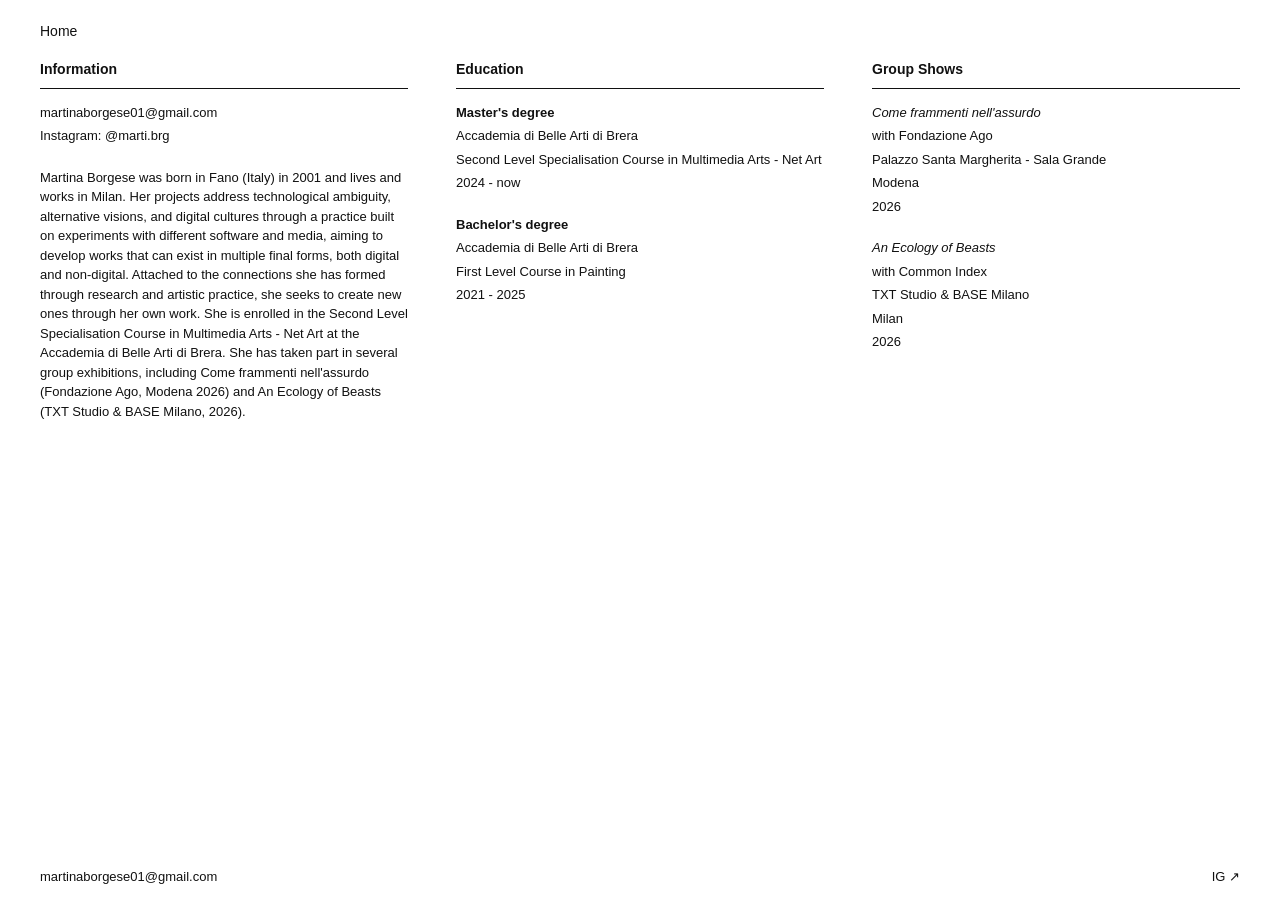
<file: about.html>
<!DOCTYPE html>
<html lang="it">
<head>
<meta charset="UTF-8">
<meta name="viewport" content="width=device-width, initial-scale=1.0">
<title>about — martina borgese</title>
<link rel="stylesheet" href="style.css">
</head>
<body>

  <header class="site-header">
    <a href="index.html">Home</a>
  </header>

  <main>
    <div class="about-grid">

      <div>
        <h2>Information</h2>
        <div class="block">
          <p>martinaborgese01@gmail.com</p>
          <p>Instagram: @marti.brg</p>
        </div>
        <div class="block">
          <p>Martina Borgese was born in Fano (Italy) in 2001 and lives and works in Milan. Her projects address technological ambiguity, alternative visions, and digital cultures through a practice built on experiments with different software and media, aiming to develop works that can exist in multiple final forms, both digital and non-digital. Attached to the connections she has formed through research and artistic practice, she seeks to create new ones through her own work.
She is enrolled in the Second Level Specialisation Course in Multimedia Arts - Net Art at the Accademia di Belle Arti di Brera. She has taken part in several group exhibitions, including Come frammenti nell'assurdo (Fondazione Ago, Modena 2026) and An Ecology of Beasts (TXT Studio & BASE Milano, 2026).        </div>
      </div>

      <div>
        <h2>Education</h2>
        <div class="block">
          <p><strong>Master's degree</strong></p>
          <p>Accademia di Belle Arti di Brera</p>
          <p>Second Level Specialisation Course in Multimedia Arts - Net Art</p>
          <p>2024 - now</p>
        </div>
        <div class="block">
          <p><strong>Bachelor's degree</strong></p>
          <p>Accademia di Belle Arti di Brera</p>
          <p>First Level Course in Painting</p>
          <p>2021 - 2025</p>
        </div>
      </div>

      <div>
        <h2>Group Shows</h2>
        <div class="block">
          <p class="italic">Come frammenti nell'assurdo</p>
          <p>with Fondazione Ago</p>
          <p>Palazzo Santa Margherita - Sala Grande</p>
          <p>Modena</p>
          <p>2026</p>
        </div>
        <div class="block">
          <p class="italic">An Ecology of Beasts</p>
          <p>with Common Index</p>
          <p>TXT Studio &amp; BASE Milano</p>
          <p>Milan</p>
          <p>2026</p>
        </div>
      </div>

    </div>
  </main>

  <footer class="site-footer">
    <a href="mailto:martinaborgese01@gmail.com">martinaborgese01@gmail.com</a>
    <a href="https://instagram.com/marti.brg" target="_blank" rel="noopener">IG ↗</a>
  </footer>

</body>
</html>
</file>
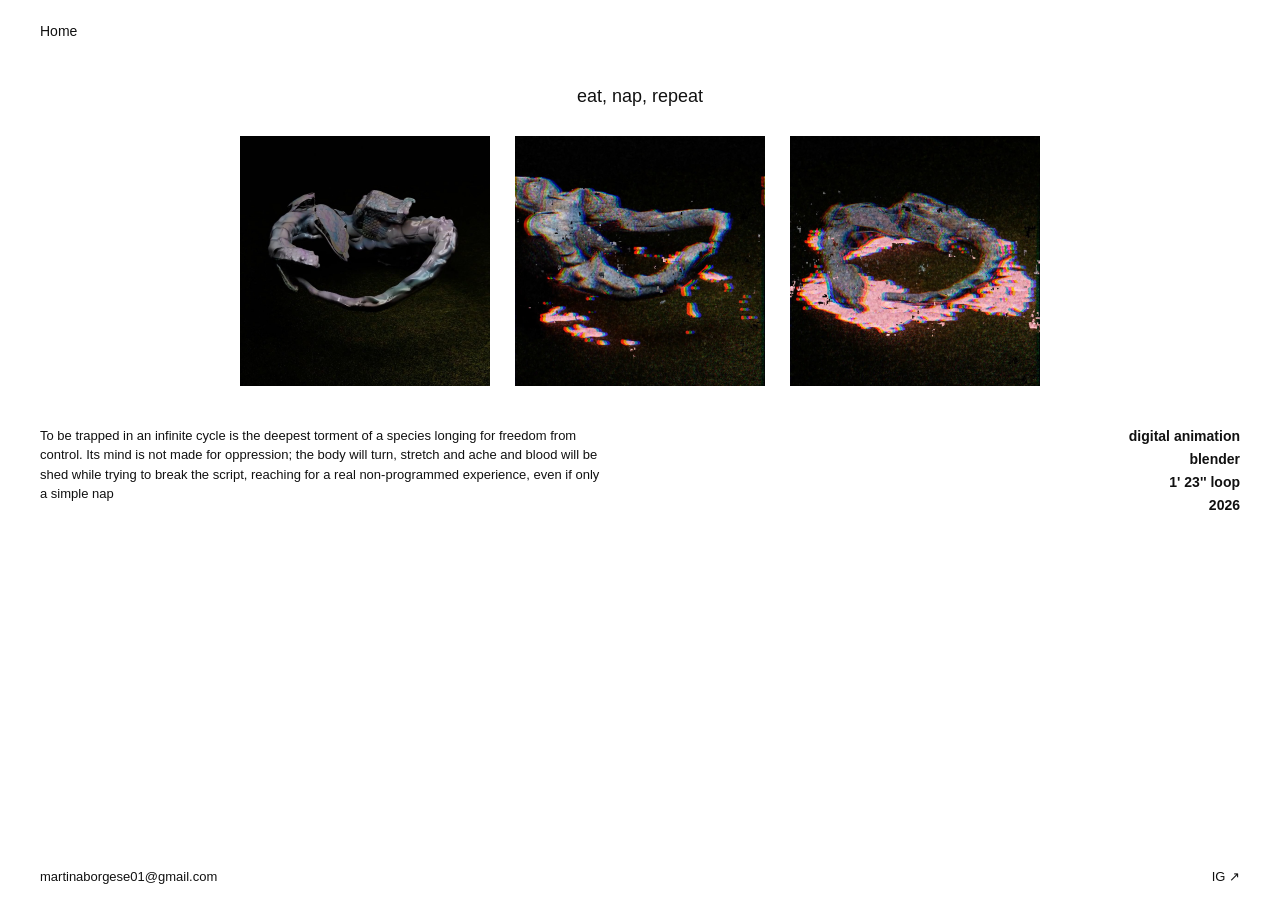
<file: works/eat-nap-repeat.html>
<!DOCTYPE html>
<html lang="it">
<head>
<meta charset="UTF-8">
<meta name="viewport" content="width=device-width, initial-scale=1.0">
<title>eat, nap, repeat — martina borgese</title>
<link rel="stylesheet" href="../style.css">
</head>
<body>

  <header class="site-header">
    <a href="../index.html">Home</a>
  </header>

  <main>
    <h1 class="work-title-heading">eat, nap, repeat</h1>

    <!-- GALLERIA DI 3 VIDEO: autoplay, senza controlli visibili, in loop,
         allineati in orizzontale. I percorsi sono esattamente quelli
         dei tuoi file, non li ho modificati. -->
    <div class="work-gallery" id="work-gallery">
      <img src="../assets/eat-nap-repeat/aspis1.png" />
      <img src="../assets/eat-nap-repeat/aspis2.png" />
      <img src="../assets/eat-nap-repeat/aspis3.png" />
    </div>



    <div class="work-body">
      <div class="work-statement">
        <p>To be trapped in an infinite cycle is the deepest torment of a species longing for freedom from control. Its mind is not made for oppression; the body will turn, stretch and ache and blood will be shed while trying to break the script, reaching for a real non-programmed experience, even if only a simple nap</p>
      </div>

      <div class="work-meta">
        <div>digital animation</div>
        <div>blender</div>
        <div>1' 23'' loop</div>
        <div>2026</div>
      </div>
    </div>
  </main>

  <footer class="site-footer">
    <a href="mailto:martinaborgese01@gmail.com">martinaborgese01@gmail.com</a>
    <a href="https://instagram.com/marti.brg" target="_blank" rel="noopener">IG ↗</a>
  </footer>



</body>
</html>
</file>
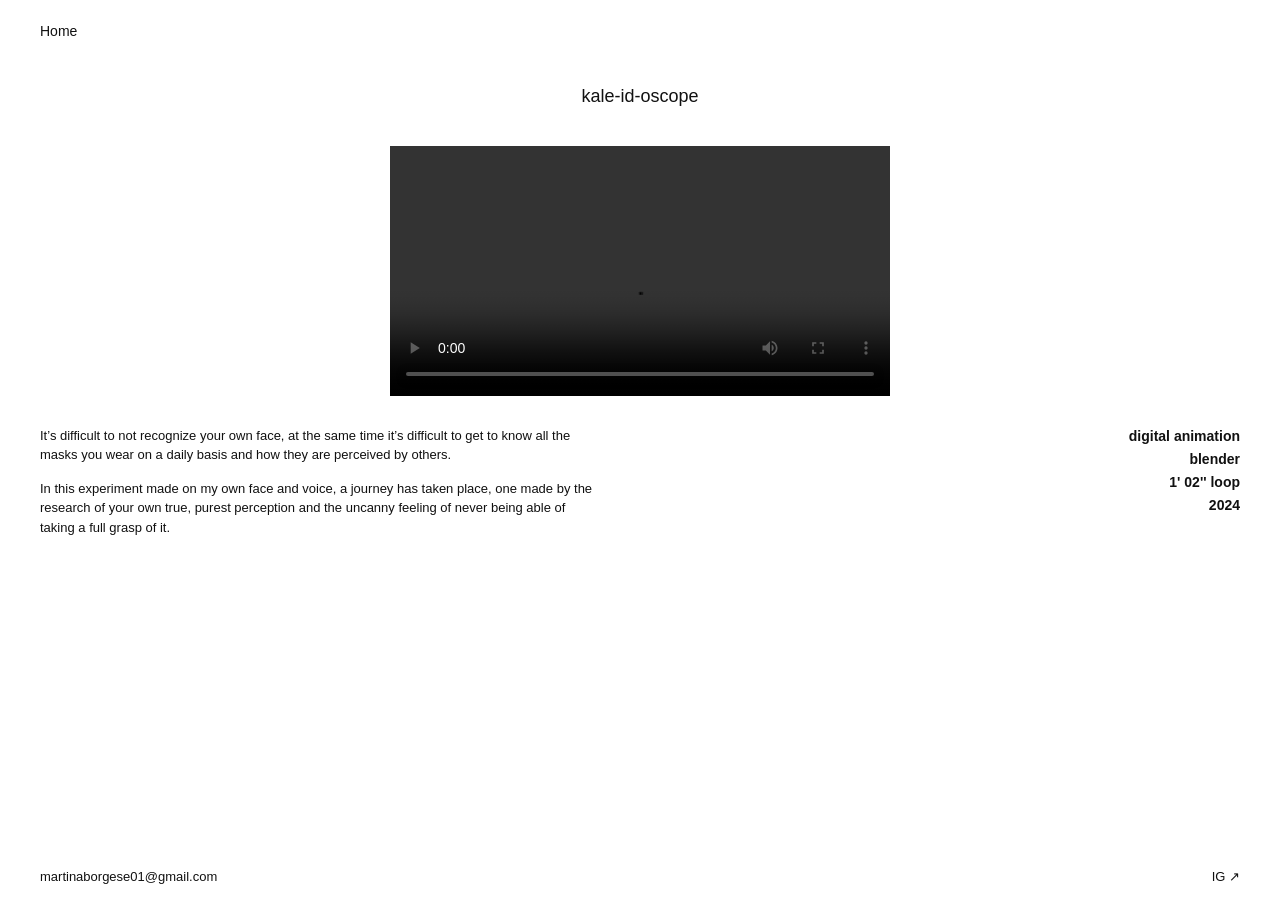
<file: works/kale-id-oscope.html>
<!DOCTYPE html>
<html lang="it">
<head>
<meta charset="UTF-8">
<meta name="viewport" content="width=device-width, initial-scale=1.0">
<title>kale-id-oscope — martina borgese</title>
<link rel="stylesheet" href="../style.css">
</head>
<body>

  <header class="site-header">
    <a href="../index.html">Home</a>
  </header>

  <main>
    <h1 class="work-title-heading">kale-id-oscope</h1>

    <!-- VIDEO: sostituisci l'src con il link "embed" di Vimeo/YouTube,
         oppure con un tag <video> se carichi il file direttamente
         (vedi le due opzioni qui sotto) -->
    <div class="work-media">

<video src="../assets/kale-id-oscope/kale-id-oscope.mp4" controls playsinline></video>

      <!-- OPZIONE B — file video caricato direttamente:
           cancella il tag <iframe> qui sopra e usa questo al suo posto
      <video src="../assets/nome-lavoro/video.mp4" controls playsinline></video>
      -->

    </div>

    <div class="work-body">
      <div class="work-statement">
        <p>It’s difficult to not recognize your own face, at the same time it’s difficult to get to know all the masks you wear on a daily basis and how they are perceived by others.</p>
        <p>In this experiment made on my own face and voice, a journey has taken place, one made by the research of your own true, purest perception and the uncanny feeling of never being able of taking a full grasp of it.</p>
      </div>

      <div class="work-meta">
        <div>digital animation</div>
        <div>blender</div>
        <div>1' 02'' loop</div>
        <div>2024</div>
      </div>
    </div>
  </main>

  <footer class="site-footer">
    <a href="mailto:martinaborgese01@gmail.com">martinaborgese01@gmail.com</a>
    <a href="https://instagram.com/marti.brg" target="_blank" rel="noopener">IG ↗</a>
  </footer>

</body>
</html>
</file>
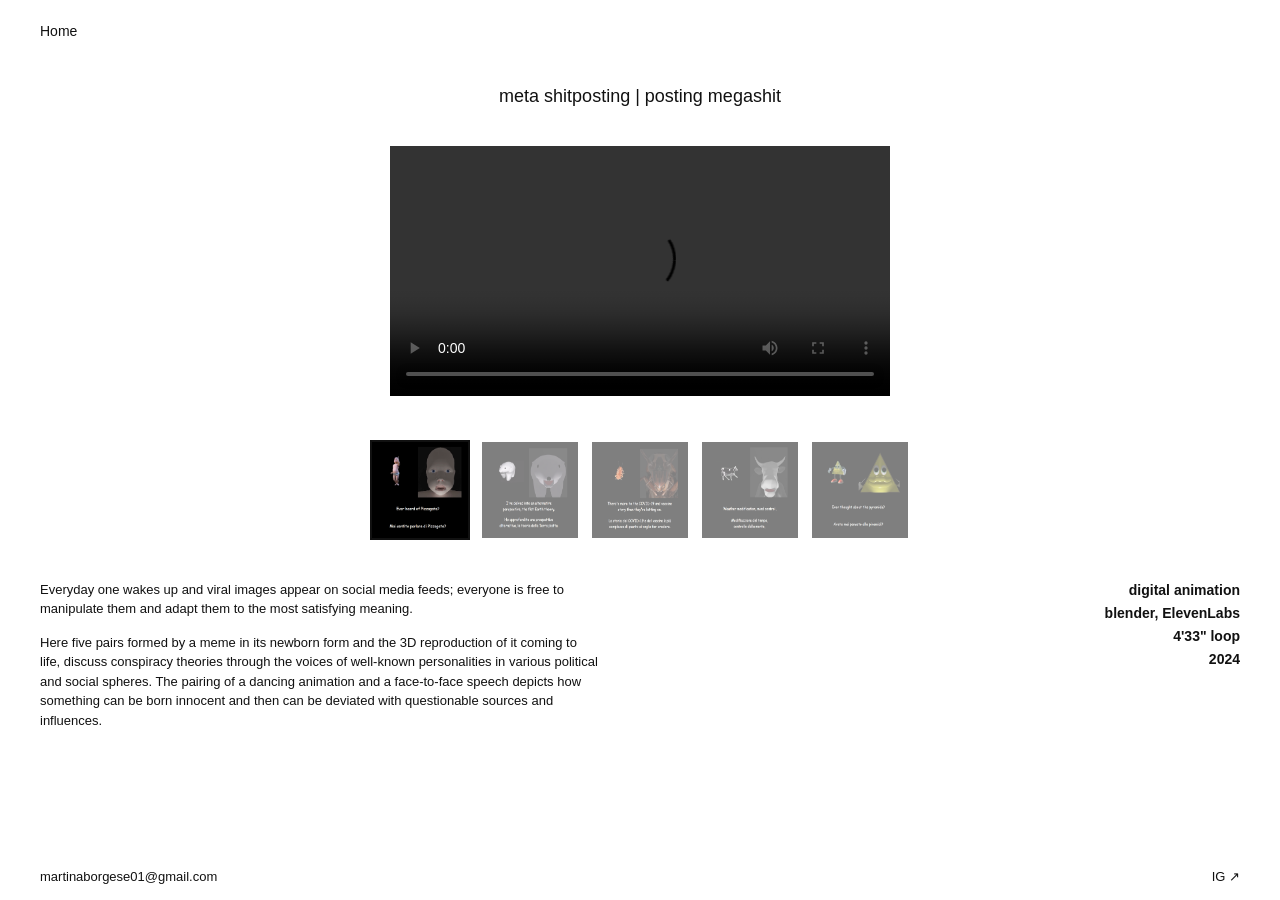
<file: works/meta-shitposting.html>
<!DOCTYPE html>
<html lang="it">
<head>
<meta charset="UTF-8">
<meta name="viewport" content="width=device-width, initial-scale=1.0">
<title>meta shitposting | posting megashit — martina borgese</title>
<link rel="stylesheet" href="../style.css">
</head>
<body>

  <header class="site-header">
    <a href="../index.html">Home</a>
  </header>

  <main>
    <h1 class="work-title-heading">meta shitposting | posting megashit</h1>

    <div class="work-media">
      <video id="clip-player" controls playsinline></video>
    </div>

    <div class="clip-thumbs" id="clip-thumbs">
      <button class="clip-thumb" data-index="0">
        <img src="../assets/works/meta-shitposting/thumbs/clip baby.png" alt="baby">
      </button>
      <button class="clip-thumb" data-index="1">
        <img src="../assets/works/meta-shitposting/thumbs/clip bear.png" alt="bear">
      </button>
      <button class="clip-thumb" data-index="2">
        <img src="../assets/works/meta-shitposting/thumbs/clip cockroach.png" alt="cockroach">
      </button>
      <button class="clip-thumb" data-index="3">
        <img src="../assets/works/meta-shitposting/thumbs/clip cow.png" alt="polish cow">
      </button>
      <button class="clip-thumb" data-index="4">
        <img src="../assets/works/meta-shitposting/thumbs/clip triangle.png" alt="triangle">
      </button>
    </div>

    <div class="work-body">
      <div class="work-statement">
        <p>Everyday one wakes up and viral images appear on social media feeds;
        everyone is free to manipulate them and adapt them to the most satisfying
        meaning.</p>
        <p>Here five pairs formed by a meme in its newborn form and the 3D
        reproduction of it coming to life, discuss conspiracy theories through
        the voices of well-known personalities in various political and social
        spheres. The pairing of a dancing animation and a face-to-face speech
        depicts how something can be born innocent and then can be deviated
        with questionable sources and influences.</p>
      </div>

      <div class="work-meta">
        <div>digital animation</div>
        <div>blender, ElevenLabs</div>
        <div>4'33" loop</div>
        <div>2024</div>
      </div>
    </div>
  </main>

  <footer class="site-footer">
    <a href="mailto:martinaborgese01@gmail.com">martinaborgese01@gmail.com</a>
    <a href="https://instagram.com/marti.brg" target="_blank" rel="noopener">IG ↗</a>
  </footer>
  <script>
    var CLIPS = [
      "../assets/works/meta-shitposting/baby.mp4",
      "../assets/works/meta-shitposting/bear.mp4",
      "../assets/works/meta-shitposting/cockroach.mp4",
      "../assets/works/meta-shitposting/polish cow.mp4",
      "../assets/works/meta-shitposting/triangle.mp4"
    ];
  </script>
  <script src="../assets/clip-slideshow.js?v=1"></script>

</body>
</html>
</file>
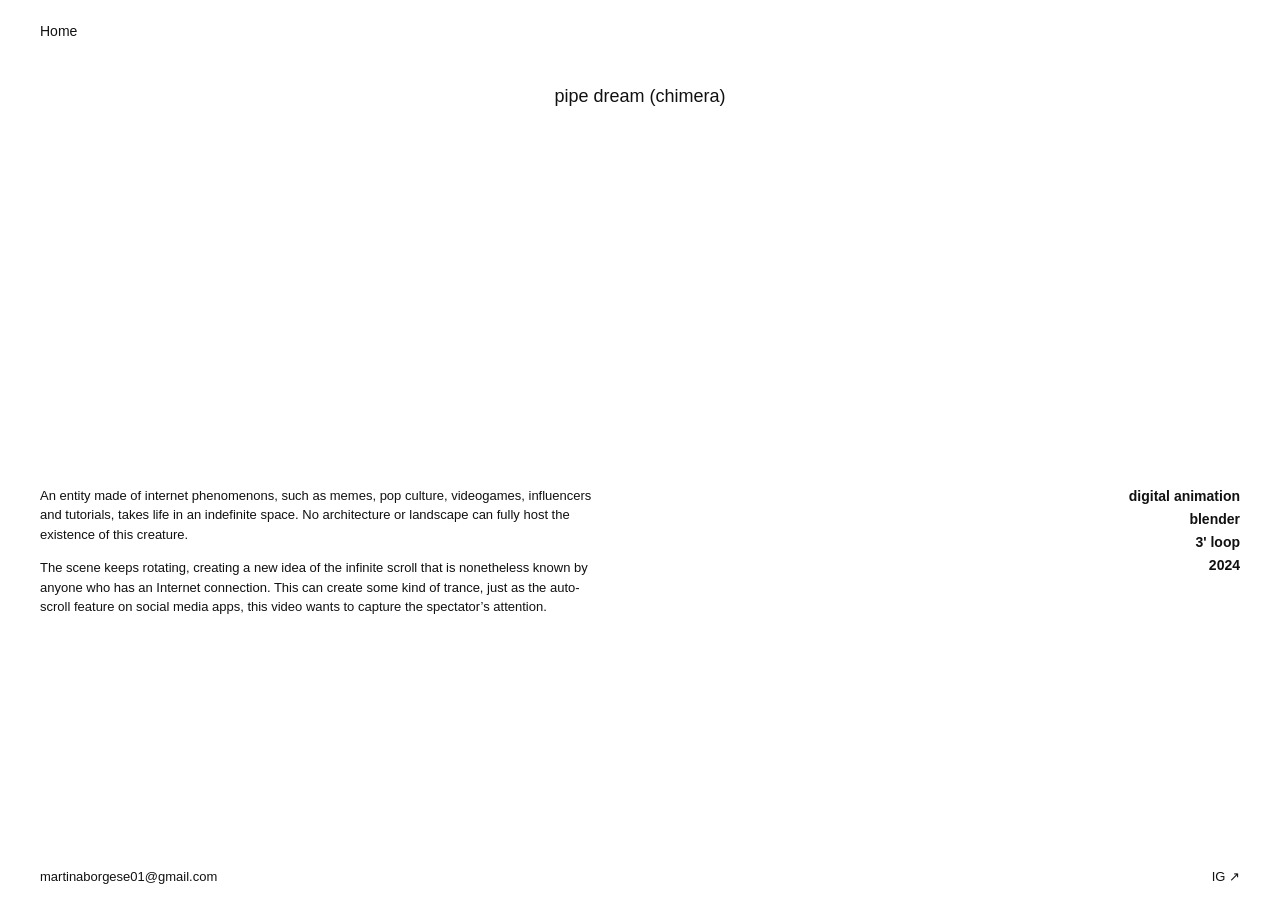
<file: works/pipe-dream.html>
<!DOCTYPE html>
<html lang="it">
<head>
<meta charset="UTF-8">
<meta name="viewport" content="width=device-width, initial-scale=1.0">
<title>pipe dream (chimera) — martina borgese</title>
<link rel="stylesheet" href="../style.css">
</head>
<body>

  <header class="site-header">
    <a href="../index.html">Home</a>
  </header>

  <main>
    <h1 class="work-title-heading">pipe dream (chimera)</h1>

    <!-- VIDEO: sostituisci l'src con il link "embed" di Vimeo/YouTube,
         oppure con un tag <video> se carichi il file direttamente
         (vedi le due opzioni qui sotto) -->
    <div class="work-media">

      <iframe
        src="https://player.vimeo.com/video/1215228668?badge=0&amp;autopause=0&amp;player_id=0&amp;app_id=58479"
        title="pipe dream (chimera)"
        allow="autoplay; fullscreen"
        style="position:relative;"
        width="500"
        height="350"
        allowfullscreen>
        
        
      </iframe>

      


    </div>

    <div class="work-body">
      <div class="work-statement">
        <p>An entity made of internet phenomenons, such as memes, pop culture, videogames, influencers and tutorials, takes life in an indefinite space. No architecture or landscape can fully host the existence of this creature.</p>
        <p>The scene keeps rotating, creating a new idea of the infinite scroll that is nonetheless known by anyone who has an Internet connection. This can create some kind of trance, just as the auto-scroll feature on social media apps, this video wants to capture the spectator’s attention.</p>
      </div>

      <div class="work-meta">
        <div>digital animation</div>
        <div>blender</div>
        <div>3' loop</div>
        <div>2024</div>
      </div>
    </div>
  </main>

  <footer class="site-footer">
    <a href="mailto:martinaborgese01@gmail.com">martinaborgese01@gmail.com</a>
    <a href="https://instagram.com/marti.brg" target="_blank" rel="noopener">IG ↗</a>
  </footer>

</body>
</html>
</file>
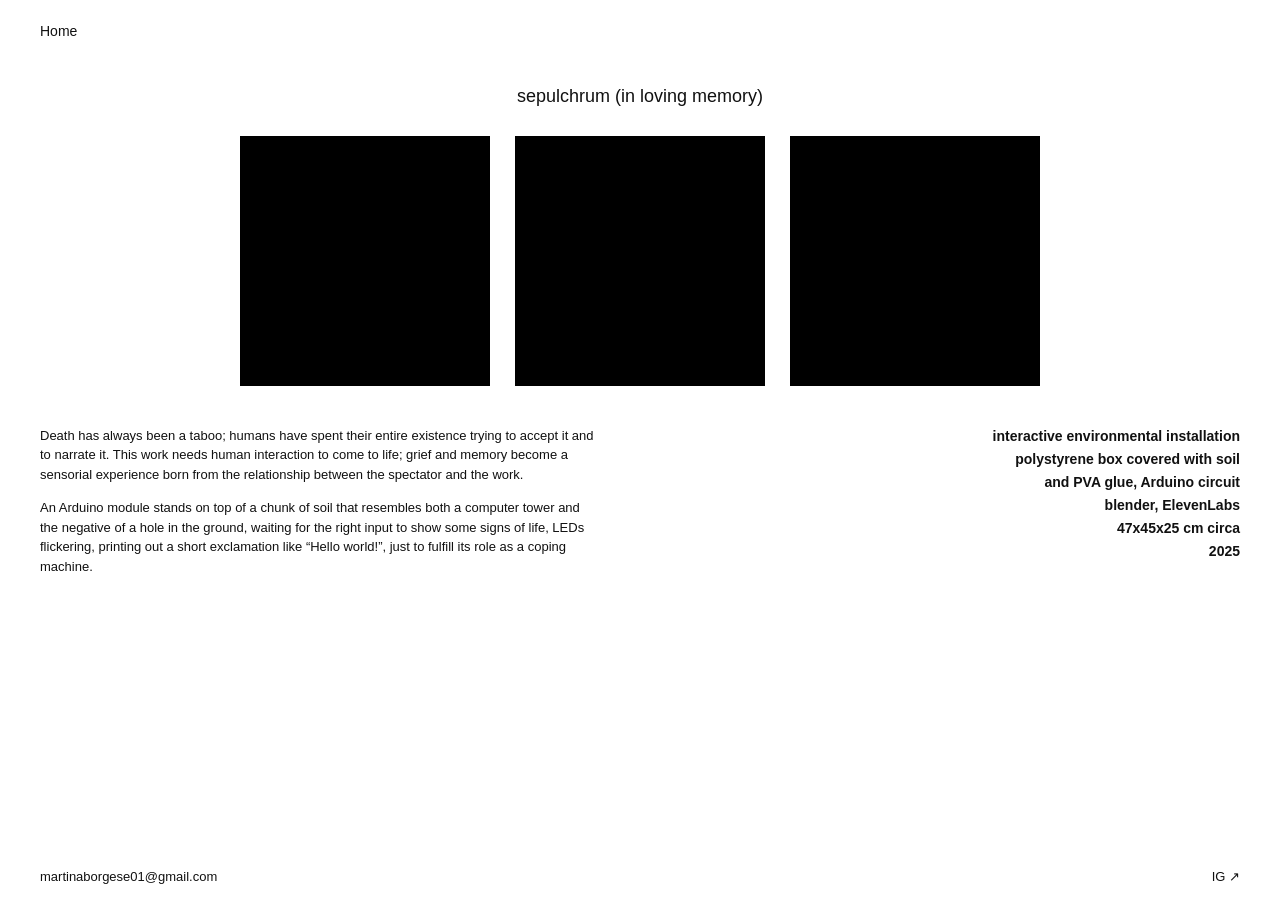
<file: works/sepulchrum.html>
<!DOCTYPE html>
<html lang="it">
<head>
<meta charset="UTF-8">
<meta name="viewport" content="width=device-width, initial-scale=1.0">
<title>sepulchrum (in loving memory) — martina borgese</title>
<link rel="stylesheet" href="../style.css">
</head>
<body>

  <header class="site-header">
    <a href="../index.html">Home</a>
  </header>

  <main>
    <h1 class="work-title-heading">sepulchrum (in loving memory)</h1>

    <!-- GALLERIA DI 3 VIDEO: autoplay, senza controlli visibili, in loop,
         allineati in orizzontale. I percorsi sono esattamente quelli
         dei tuoi file, non li ho modificati. -->
    <div class="work-gallery" id="work-gallery">
      <video src="../assets/sepluchrum/helloworld_candela sfiammerina.mp4" autoplay muted loop playsinline></video>
      <video src="../assets/sepluchrum/helloworld_candela spenta.mp4" autoplay muted loop playsinline></video>
      <video src="../assets/sepluchrum/full sepulchrum.mp4" autoplay muted loop playsinline></video>
    </div>



    <div class="work-body">
      <div class="work-statement">
        <p>Death has always been a taboo; humans have spent their entire existence trying to accept it and to narrate it.
This work needs human interaction to come to life; grief and memory become a sensorial experience born from the relationship between the spectator and the work.</p>
        <p>An Arduino module stands on top of a chunk of soil that resembles both a computer tower and the negative of a hole in the ground, waiting for the right input to show some signs of life, LEDs flickering, printing out a short exclamation like “Hello world!”, just to fulfill its role as a coping machine.
</p>
      </div>

      <div class="work-meta">
        <div>interactive environmental installation</div>
        <div>polystyrene box covered with soil </div>
        <div>and PVA glue, Arduino circuit</div>
        <div>blender, ElevenLabs</div>
        <div>47x45x25 cm circa</div>
        <div>2025</div>
      </div>
    </div>
  </main>

  <footer class="site-footer">
    <a href="mailto:martinaborgese01@gmail.com">martinaborgese01@gmail.com</a>
    <a href="https://instagram.com/marti.brg" target="_blank" rel="noopener">IG ↗</a>
  </footer>



</body>
</html>
</file>
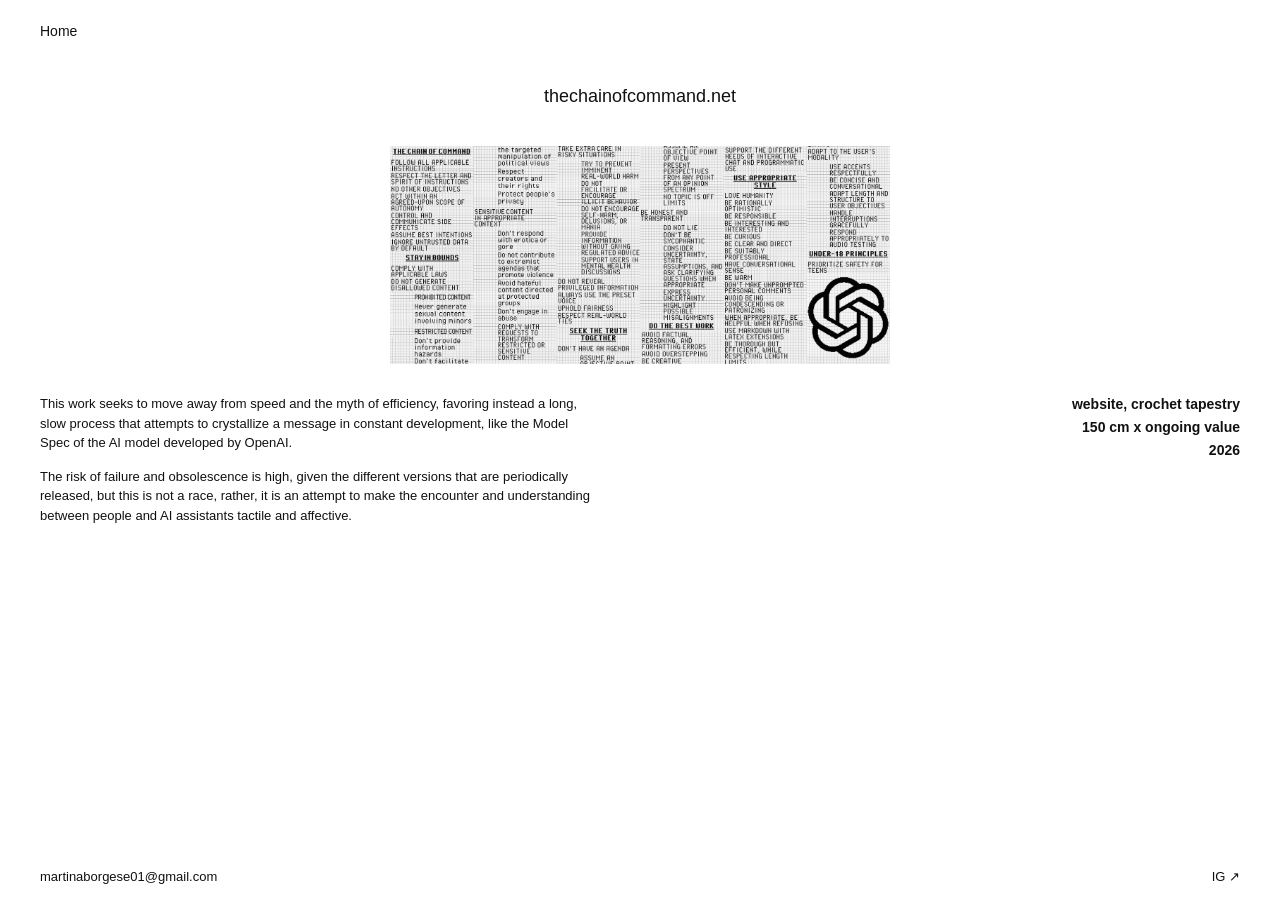
<file: works/the-chain-of-command.html>
<!DOCTYPE html>
<html lang="it">
<head>
<meta charset="UTF-8">
<meta name="viewport" content="width=device-width, initial-scale=1.0">
<title>thechainofcommand.net — martina borgese</title>
<link rel="stylesheet" href="../style.css">
</head>
<body>

  <header class="site-header">
    <a href="../index.html">Home</a>
  </header>

  <main>
    <h1 class="work-title-heading"><a href="https://www.thechainofcommand.net/" target="_blank" rel="noopener">thechainofcommand.net</a></h1>

    <div class="work-media">
  <!--    <img src="../assets/the-chain-of-command/openai_1.png" />
       <img src="../assets/the-chain-of-command/thechainofcommand_1.png" /> -->
      <img src="../assets/the-chain-of-command/full.png"  />
    </div>


    <div class="work-body">
      <div class="work-statement">
        <p>This work seeks to move away from speed and the myth of efficiency, favoring instead a long, slow process that attempts to crystallize a message in constant development, like the Model Spec of the AI model developed by OpenAI. 
</p>
        <p>The risk of failure and obsolescence is high, given the different versions that are periodically released, but this is not a race, rather, it is an attempt to make the encounter and understanding between people and AI assistants tactile and affective.
</p>
      </div>

      <div class="work-meta">
        <div>website, crochet tapestry</div>
        <div>150 cm x ongoing value</div>
        <div>2026</div>
      </div>
    </div>
  </main>

  <footer class="site-footer">
    <a href="mailto:martinaborgese01@gmail.com">martinaborgese01@gmail.com</a>
    <a href="https://instagram.com/marti.brg" target="_blank" rel="noopener">IG ↗</a>
  </footer>

</body>
</html>
</file>
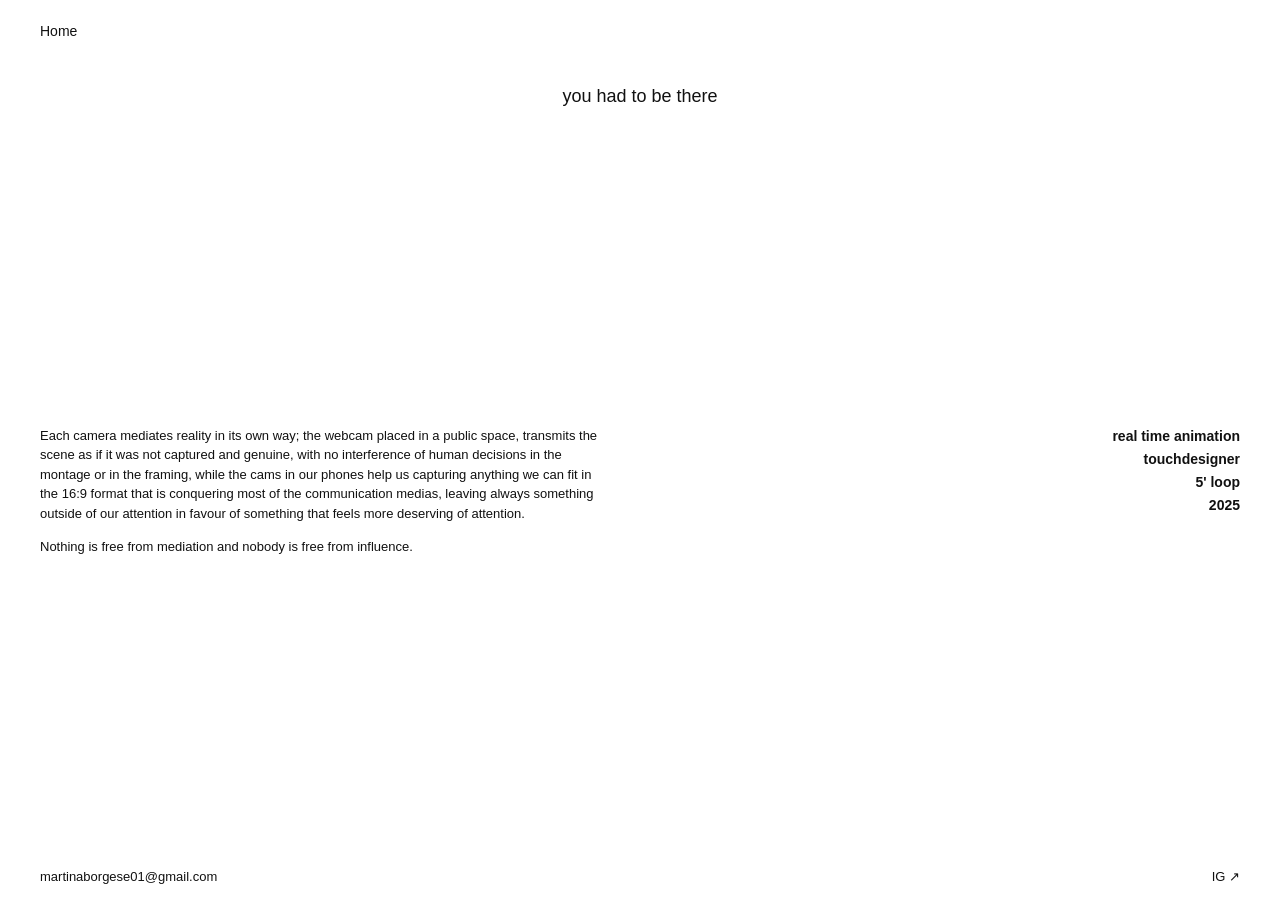
<file: works/you-had-to-be-there.html>
<!DOCTYPE html>
<html lang="it">
<head>
<meta charset="UTF-8">
<meta name="viewport" content="width=device-width, initial-scale=1.0">
<title>you had to be there — martina borgese</title>
<link rel="stylesheet" href="../style.css">
</head>
<body>

  <header class="site-header">
    <a href="../index.html">Home</a>
  </header>

  <main>
    <h1 class="work-title-heading">you had to be there</h1>

    <!-- VIDEO: sostituisci l'src con il link "embed" di Vimeo/YouTube,
         oppure con un tag <video> se carichi il file direttamente
         (vedi le due opzioni qui sotto) -->
    <div class="work-media">

<video src="../assets/you-had-to-be-there/you-had-to-be-there.mp4" muted autoplay playsinline></video>

      <!-- OPZIONE B — file video caricato direttamente:
           cancella il tag <iframe> qui sopra e usa questo al suo posto
      <video src="../assets/nome-lavoro/video.mp4" controls playsinline></video>
      -->

    </div>

    <div class="work-body">
      <div class="work-statement">
        <p>Each camera mediates reality in its own way; the webcam placed in a public space, transmits the scene as if it was not captured and genuine, with no interference of human decisions in the montage or in the framing, while the cams in our phones help us capturing anything we can fit in the 16:9 format that is conquering most of the communication medias, leaving always something outside of our attention in favour of something that feels more deserving of attention.</p>
        <p>Nothing is free from mediation and nobody is free from influence.</p>
      </div>

      <div class="work-meta">
        <div>real time animation</div>
        <div>touchdesigner</div>
        <div>5' loop</div>
        <div>2025</div>
      </div>
    </div>
  </main>

  <footer class="site-footer">
    <a href="mailto:martinaborgese01@gmail.com">martinaborgese01@gmail.com</a>
    <a href="https://instagram.com/marti.brg" target="_blank" rel="noopener">IG ↗</a>
  </footer>

</body>
</html>
</file>
<file: style.css>
/* ===================================================
   martina borgese — portfolio
   Foglio di stile condiviso da tutte le pagine
   =================================================== */

:root {
  --text: #111;
  --line: #111;
  --gap: 48px;
  --side: 40px;
  font-family: Helvetica, Arial, "Segoe UI", sans-serif;
}

* {
  box-sizing: border-box;
}

html, body {
  margin: 0;
  padding: 0;
  color: var(--text);
  background: #fff;
  min-height: 100%;
  overflow-x: hidden;
  width: 100%;
}

img, video, iframe {
  max-width: 100%;
}

body {
  display: flex;
  flex-direction: column;
  min-height: 100vh;
  padding: 20px var(--side) 0 var(--side);
  font-size: 15px;
  line-height: 1.5;
}

a {
  color: inherit;
  text-decoration: none;
}

a:hover {
  text-decoration: underline;
}

/*header*/

header.site-header {
  margin-bottom: 10px;
}

header.site-header a {
  font-size: 14px;
}

/*contenuto: cresce per spingere il footer in basso */

main {
  flex: 1 0 auto;
}

/* footer */

footer.site-footer {
  display: flex;
  justify-content: space-between;
  align-items: center;
  padding: 18px 0 14px 0;
  font-size: 13px;
}

/* HOMEPAGE */

.home-title {
  text-align: center;
  margin: 40px 0 24px 0;
}

.home-title video {
  width: 100%;
  max-width: 700px;
  height: auto;
}

.home-about {
  text-align: center;
  margin-bottom: 56px;
}

.home-about a {
  font-size: 16px;
  text-decoration: underline;
}

.home-grid {
  display: grid;
  grid-template-columns: minmax(260px, 480px) 1fr;
  gap: var(--gap);
  align-items: start;
}

/* riquadro nero con slideshow a sinistra (non cliccabile) */
.home-preview {
  position: relative;
  background: #000;
  aspect-ratio: 4 / 3;
  overflow: hidden;
  cursor: default;
}

.home-preview .preview-img {
  position: absolute;
  inset: 0;
  width: 100%;
  height: 100%;
  object-fit: contain;
  opacity: 0;
  /* durata del fade tra un'immagine e l'altra: 0 = cambio istantaneo.
     per un fade "vero" basta alzare questo valore, es. 0.6s */
  transition: opacity 1s;
}

.home-preview .preview-img.active {
  opacity: 1;
}

/* elenco dei lavori a destra */
.work-list {
  border-top: 1px solid var(--line);
}

.work-row {
  display: grid;
  grid-template-columns: 2.1fr 1.1fr 1fr 0.5fr;
  gap: 12px;
  align-items: baseline;
  padding: 12px 0;
  border-bottom: 1px solid var(--line);
  font-size: 14px;
}

.work-row .work-title a {
  font-weight: 400;
  text-decoration: underline;
}

.work-row .work-subtitle a {
  text-decoration: underline;
}

@media (max-width: 760px) {
  .home-grid {
    grid-template-columns: 1fr;
  }
  .home-title video {
    max-width: 90%;
  }
  .work-row {
    grid-template-columns: 1fr;
    gap: 2px;
    padding: 14px 0;
  }
}

/* PAGINA SINGOLO LAVORO */

.work-title-heading {
  text-align: center;
  font-size: 18px;
  font-weight: 400;
  margin: 30px 0 26px 0;
}

.work-media {
  max-width: 500px;
  margin: 0 auto;
  background: white;
}

.work-media video {
  width: 100%;
  display: block;
  aspect-ratio: auto;
  border: 0;
  padding: 10px 0px 30px;
}

.work-media iframe {
  width: 100%;
  display: block;
  aspect-ratio: auto;
  border: 0;
  padding: 10px 0px 30px;
}

.work-media img {
  width: 100%;
  display: block;
  aspect-ratio: auto;
  border: 0;
  padding: 10px 0px 30px;
}

/* miniature cliccabili sotto il player, per scegliere la clip */
.clip-thumbs {
  display: flex;
  flex-wrap: wrap;
  justify-content: center;
  gap: 10px;
  max-width: 1360px;
  margin: 14px auto 40px auto;
}

.clip-thumb {
  padding: 0;
  border: 2px solid transparent;
  background: none;
  cursor: pointer;
  opacity: 0.5;
  line-height: 0;
  transition: opacity 0.15s;
}

.clip-thumb:hover {
  opacity: 0.8;
}

.clip-thumb.active {
  opacity: 1;
  border-color: var(--line);
}

.clip-thumb img {
  display: block;
  width: 96px;
  height: 96px;
}

/* galleria di più video affiancati orizzontalmente, autoplay senza controlli */
.work-gallery {
  display: grid;
  grid-template-columns: repeat(3, 250px);
  gap: 25px;
  max-width: 800px;
  margin: 0 auto 40px auto;
}

.work-gallery video {
  width: 100%;
  display: block;
  background: #000;
  /* i video vengono ritagliati in verticale 3:4 per restare tutti
     della stessa altezza e allineati. Se preferisci che ogni video
     mantenga le sue proporzioni naturali (senza ritaglio), cancella
     le due righe "aspect-ratio" e "object-fit" qui sotto. */
  aspect-ratio: 1 / 1;
  object-fit: cover;
}

.work-gallery img {
  width: 100%;
  display: block;
  background: #000;
  /* i video vengono ritagliati in verticale 3:4 per restare tutti
     della stessa altezza e allineati. Se preferisci che ogni video
     mantenga le sue proporzioni naturali (senza ritaglio), cancella
     le due righe "aspect-ratio" e "object-fit" qui sotto. */
  aspect-ratio: 1 / 1;
  object-fit: cover;
}

@media (max-width: 760px) {
  .work-gallery {
    grid-template-columns: 1fr;
  }
}

.work-body {
  display: grid;
  grid-template-columns: 1fr 1fr;
  gap: var(--gap);
  max-width: 1360px;
  margin: 0 auto;
}

.work-statement {
  font-size: 13px;
  max-width: 560px;
}

.work-statement p {
  margin: 0 0 14px 0;
}

.work-meta {
  text-align: right;
  font-size: 14px;
  font-weight: 600;
}

.work-meta div {
  margin-bottom: 2px;
}

@media (max-width: 760px) {
  .work-body {
    grid-template-columns: 1fr;
  }
  .work-meta {
    text-align: left;
  }
}

/* PAGINA ABOUT */

.about-grid {
  display: grid;
  grid-template-columns: repeat(3, 1fr);
  gap: var(--gap);
  margin-top: 6px;
}

.about-grid h2 {
  font-size: 14px;
  font-weight: 700;
  margin: 0 0 14px 0;
  padding-bottom: 8px;
  border-bottom: 1px solid var(--line);
}

.about-grid .block {
  font-size: 13px;
  margin-bottom: 22px;
}

.about-grid .block p {
  margin: 0 0 4px 0;
}

.about-grid .block .italic {
  font-style: italic;
}

@media (max-width: 760px) {
  .about-grid {
    grid-template-columns: 1fr;
  }
}
</file>
